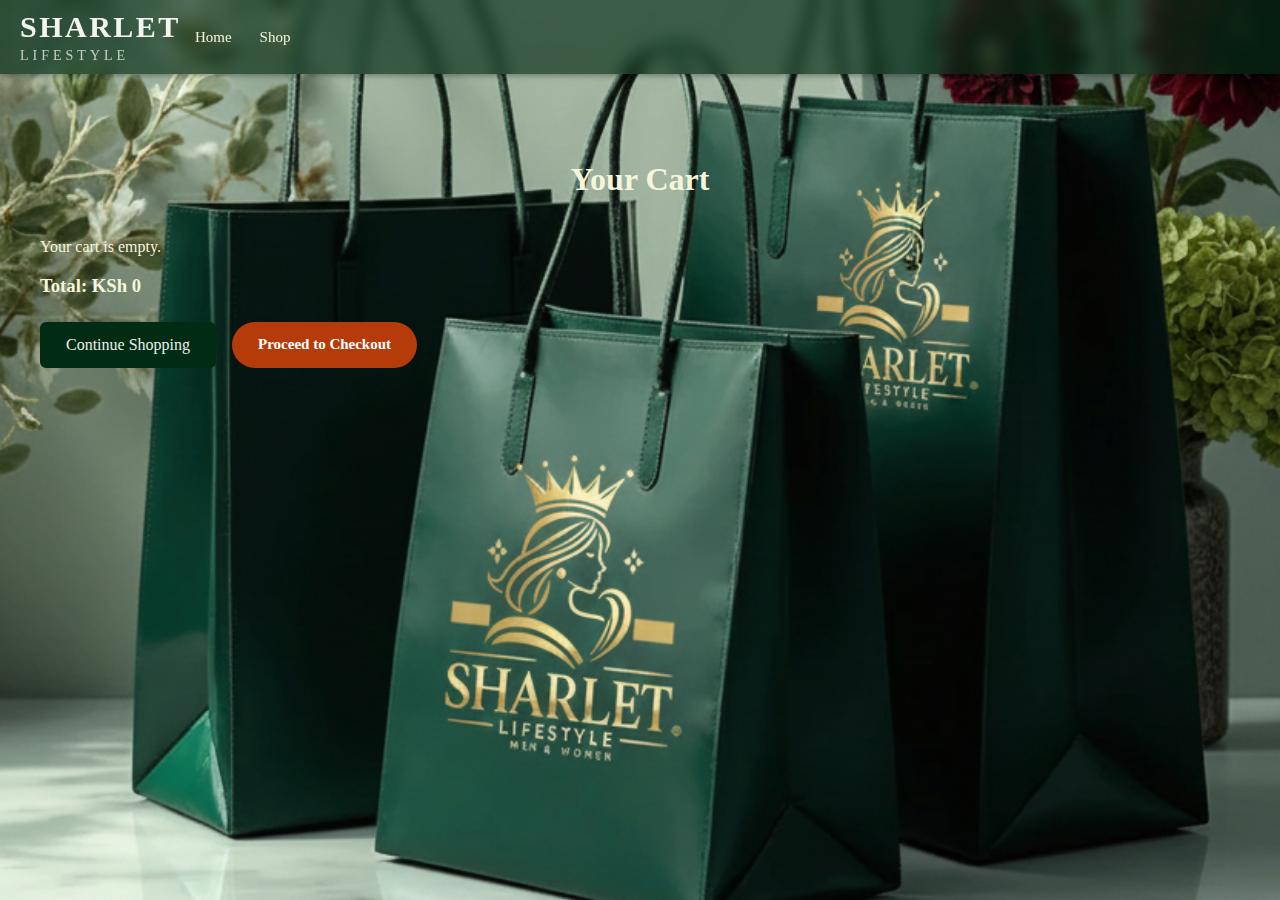
<file: cart.html>
<!DOCTYPE html>
<html lang="en">
<head>
  <meta charset="UTF-8">
  <title>Your Cart | Sharlet Lifestyle</title>
  <link rel="stylesheet" href="style.css">
</head>

<body>

<nav class="navbar">
  <div class="nav-top">
    <div class="logo">
      <a href="index.html">Sharlet <span>Lifestyle</span></a>
    </div>

    <ul class="nav-links">
      <li><a href="index.html">Home</a></li>
      <li><a href="shop.html">Shop</a></li>
    </ul>
  </div>
</nav>

<main class="main-content category-page">
  <h1>Your Cart</h1>

  <div id="cartItems"></div>

  <div id="cartSummary">
  <h3>Total: KSh <span id="cartTotal">0</span></h3>

  <div class="cart-actions">
    <a href="shop.html" class="btn-continue">
      Continue Shopping
    </a>

    <a href="checkout.html" class="btn btn-checkout" id="checkoutBtn">
  Proceed to Checkout
</a>
  </div>
</div>
</main>

<script src="products.js"></script>
<script src="cart.js"></script>

</body>
</html>
</file>
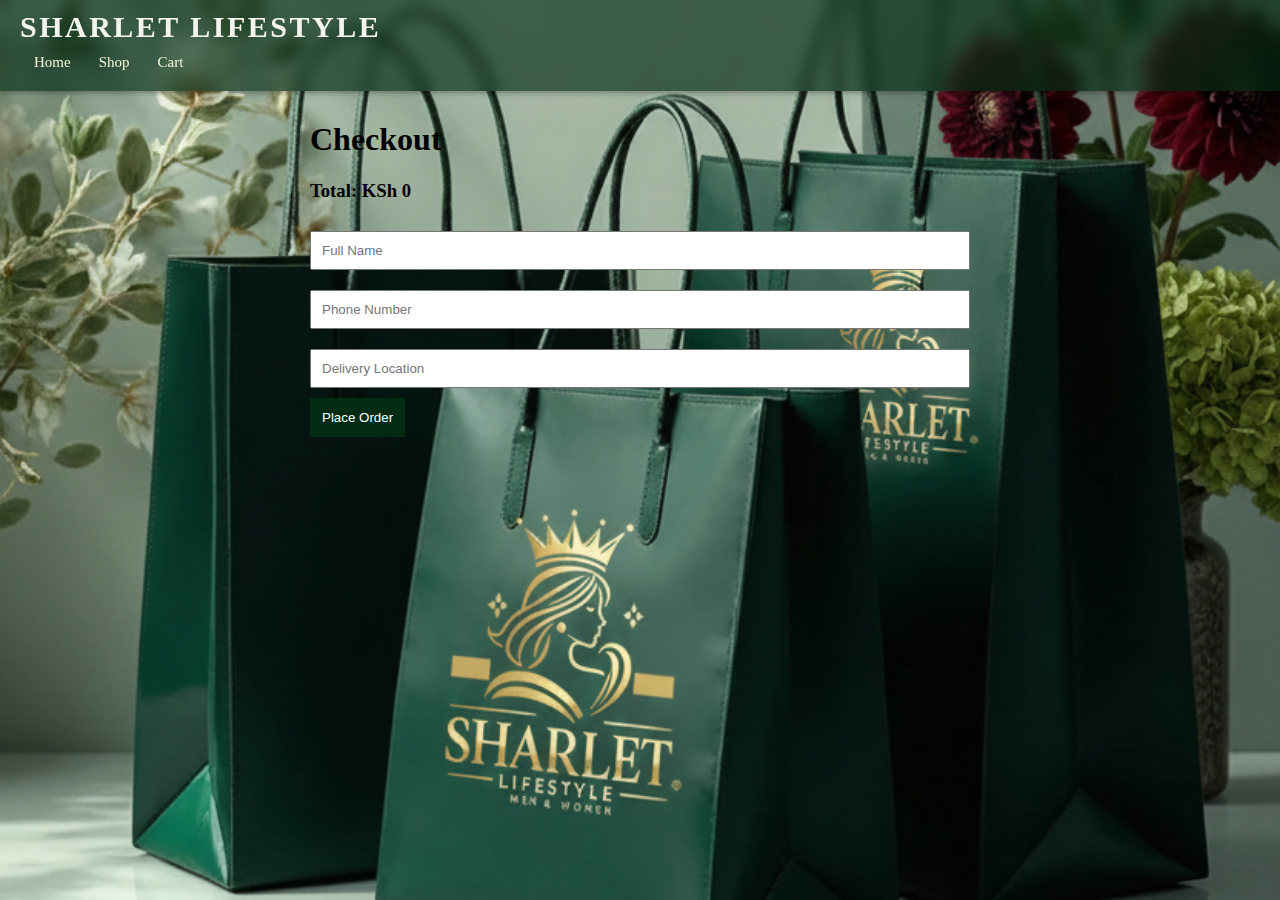
<file: checkout.html>
<!DOCTYPE html>
<html lang="en">
<head>
  <meta charset="UTF-8" />
  <title>Checkout | Sharlet Lifestyle</title>
  <link rel="stylesheet" href="style.css" />
</head>

<body>

<nav class="navbar">
  <div class="logo">
    <a href="index.html">Sharlet Lifestyle</a>
  </div>

  <ul class="nav-links">
    <li><a href="index.html">Home</a></li>
    <li><a href="shop.html">Shop</a></li>
    <li><a href="cart.html">Cart</a></li>
  </ul>
</nav>

<main class="checkout-container">

  <h1>Checkout</h1>

  <div id="checkoutItems"></div>

  <h3 id="checkoutTotal"></h3>

  <form id="checkoutForm">
    <input type="text" placeholder="Full Name" required />
    <input type="tel" placeholder="Phone Number" required />
    <input type="text" placeholder="Delivery Location" required />

    <button type="submit">Place Order</button>
  </form>

</main>

<script src="products.js"></script>
<script src="checkout.js"></script>
</body>
</html>
</file>
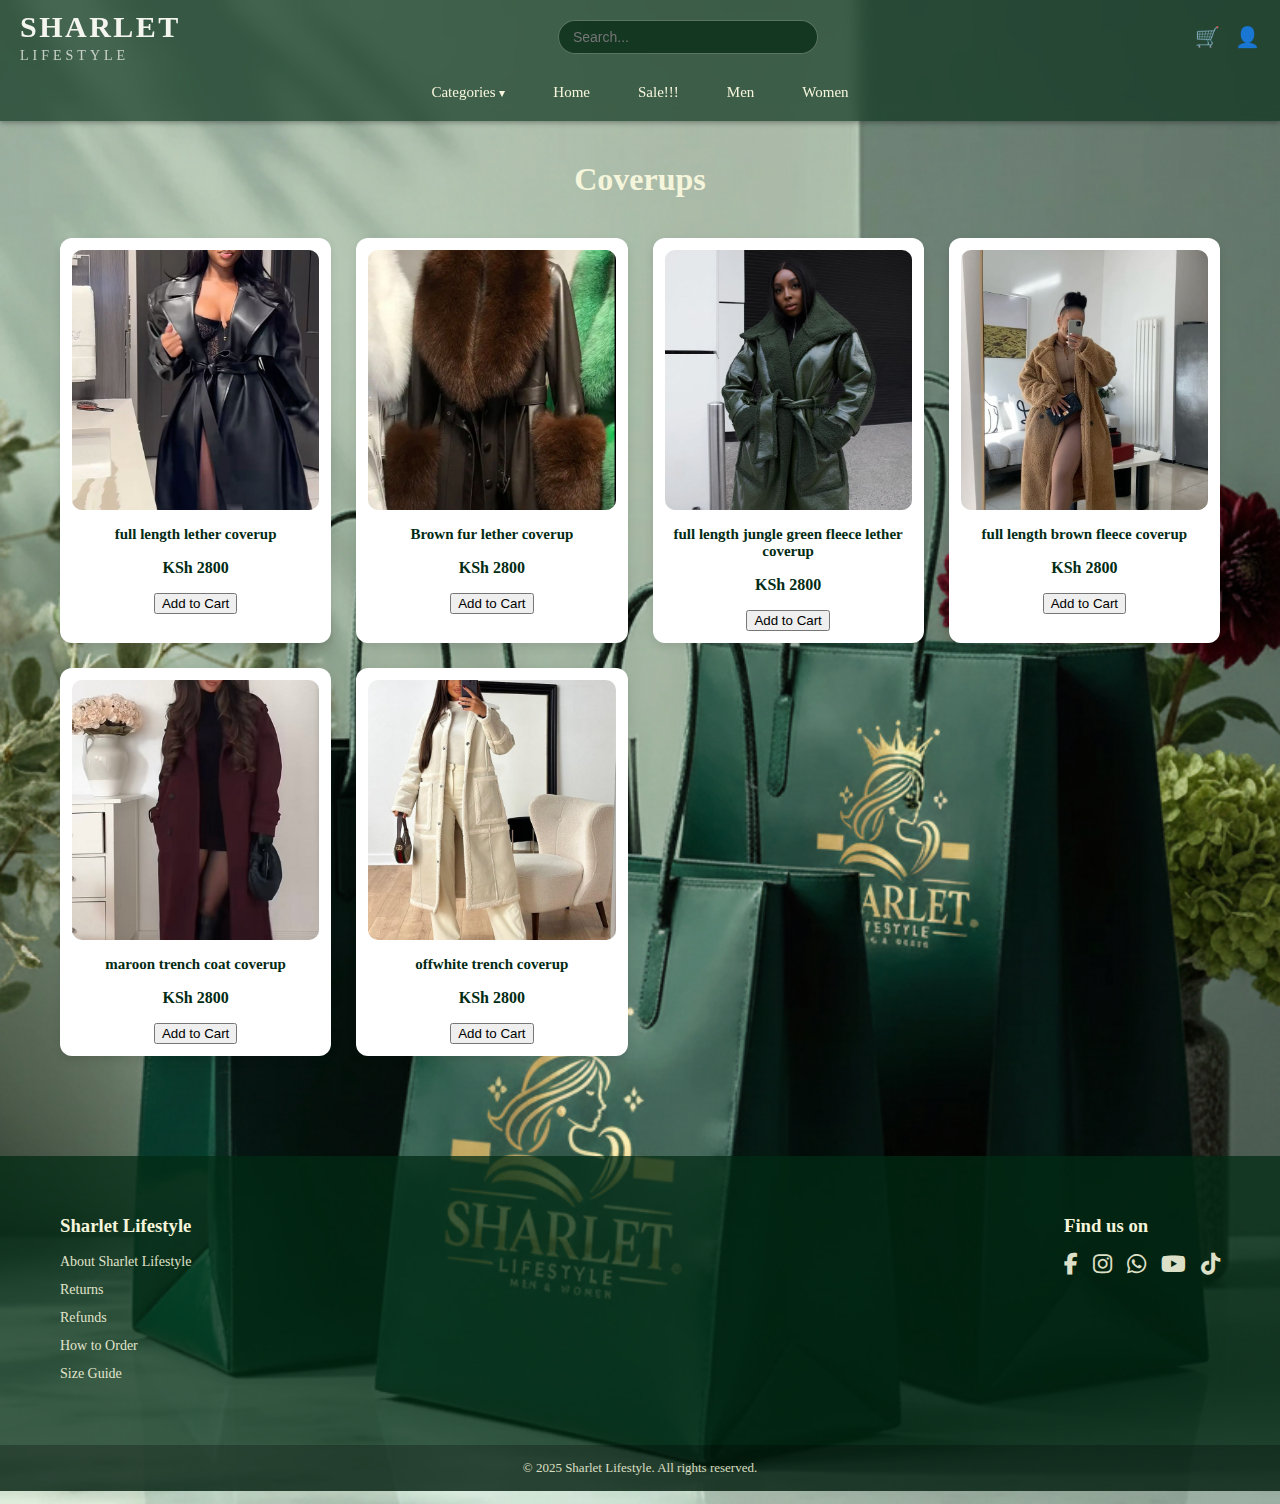
<file: coverups.html>
<!DOCTYPE html>
<html lang="en">
<head>
  <meta charset="UTF-8">
  <meta name="viewport" content="width=device-width, initial-scale=1.0">
  <title>Coverups | Sharlet Lifestyle</title>
   <link rel="stylesheet" href="https://cdnjs.cloudflare.com/ajax/libs/font-awesome/6.5.1/css/all.min.css">
  <link rel="stylesheet" href="style.css">
</head>

<body>
<a id="top"></a>
  <nav class="navbar">
    <div class="nav-top">
        <div class="logo">
            Sharlet <span> Lifestyle</span>
        </div>
        <div class="nav-center">
 <input type="text"
            placeholder="Search..."
            class="search-bar"
            aria-label="Search products">
            </div>
        <div class="nav-icons">
            <a href="cart.html" class="cart-icon">🛒</a>
            <a href="#" class="profile-icon">👤</a>
    </div>
    </div>
    <div class="nav-bottom">
        <ul class="nav-links">
     <li class="dropdown">
    <a href="#" class="dropdown-toggle" id="categoriesToggle">
        Categories <span class="arrow">▾</span>
    </a>

    <ul class="dropdown-menu" id="categoriesMenu">
        <li><a href="dresses.html">Dresses</a></li>
        <li><a href="coverups.html">Cover-ups</a></li>
        <li><a href="top.html">Tops</a></li>
        <li><a href="tshirts.html">T-Shirts</a></li>
        <li><a href="sweaters.html">Sweaters</a></li>
    </ul>
</li>

            <li><a href="index.html">Home</a></li>
            <li><a href="sale.html">Sale!!!</a></li>
            <li><a href="men.html">Men</a></li>
            <li><a href="women.html">Women</a></li>

        </ul>
    </div>
</nav>

 <main class="main-content category-page" data-category="women" data-subcategory="coats">
    <h1>Coverups</h1>

     <div class="products-grid" id="productGrid"></div>
  </main>

<footer class="footer">
    <div class="footer-container">

        <div class="footer-left"><h3>
  <a href="#top" class="footer-logo">Sharlet Lifestyle</a>
</h3>
            <ul>
                <li><a href="about.html">About Sharlet Lifestyle</a></li>
                <li><a href="about.html">Returns</a></li>
                <li><a href="about.html">Refunds</a></li>
                <li><a href="about.html">How to Order</a></li>
                <li><a href="about.html">Size Guide</a></li>
            </ul>
       </div>
        <div class="footer-right">
            <h3>Find us on</h3>
            <div class="social-icons">
                <a href="https://facebook.com/sharletlifestyle" target="_blank" aria-label="Facebook">
                    <i class="fab fa-facebook-f"></i>
                </a>
                <a href="https://instagram.com/sharl_etlifestyle" target="_blank" aria-label="Instagram">
                    <i class="fab fa-instagram"></i>
                </a>
                <a href="https://wa.me/254746424105" target="_blank" aria-label="WhatsApp">
                    <i class="fab fa-whatsapp"></i>
                </a>
                <a href="https://youtube.com/@sharletlifestyle1155" target="_blank" aria-label="YouTube">
                    <i class="fab fa-youtube"></i>
                </a>
                <a href="https://tiktok.com/@sharlet_lifestyle" target="_blank" aria-label="TikTok">
                     <i class="fab fa-tiktok"></i>
                    </a>
            </div>
        </div>

    </div>

    <p class="footer-bottom">
        © 2025 Sharlet Lifestyle. All rights reserved.
    </p>
</footer>
<script src="products.js"></script>
<script src="shop.js"></script>
<script src="script.js"></script>
</body>
</html>
</file>
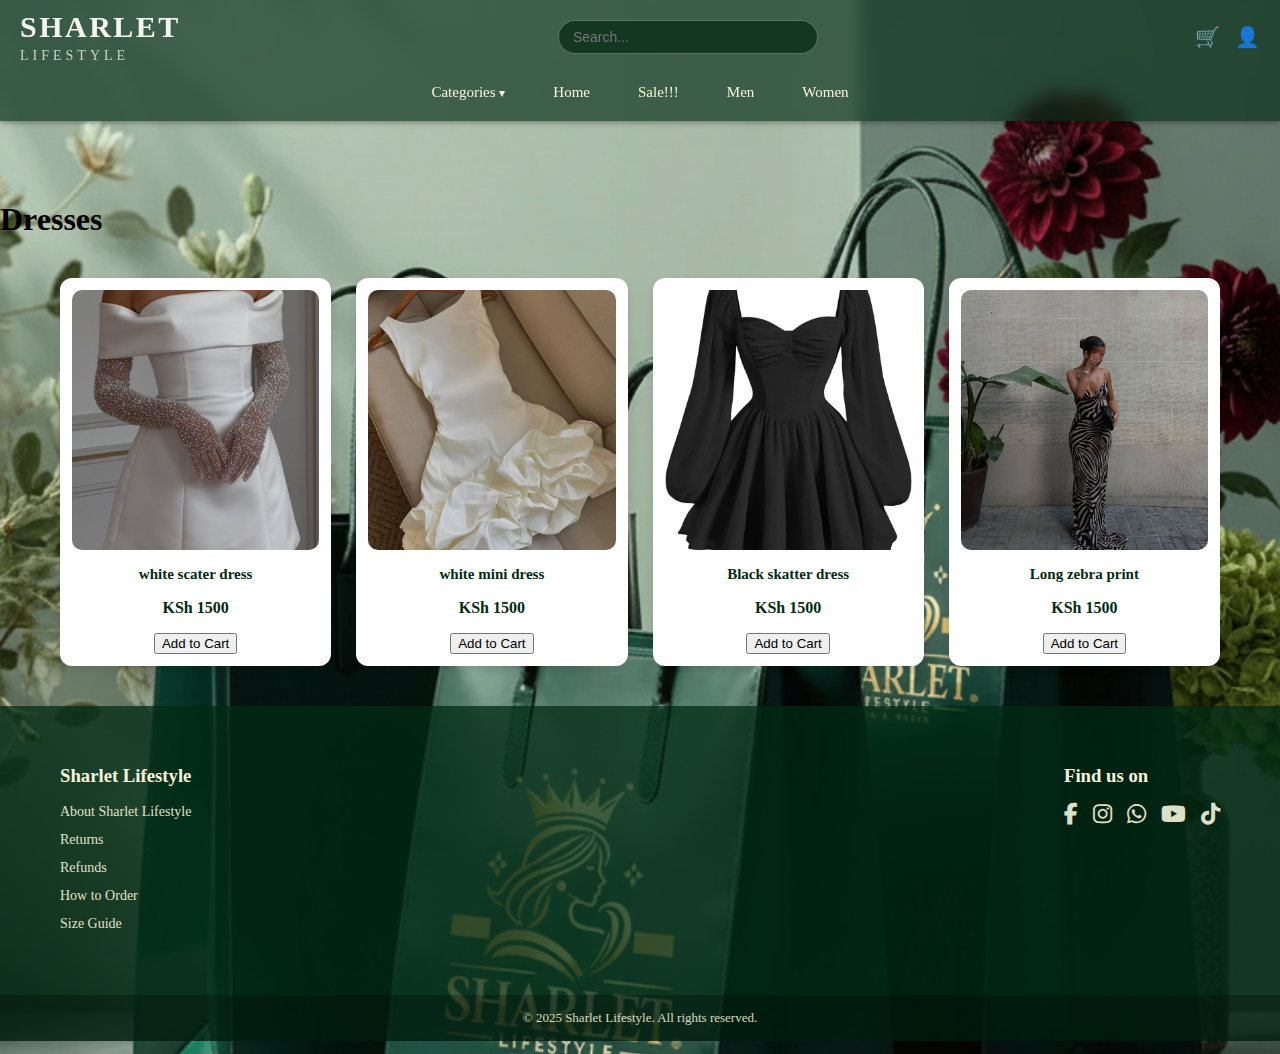
<file: dresses.html>
<!DOCTYPE html>
<html lang="en">
<head>
  <meta charset="UTF-8">
  <meta name="viewport" content="width=device-width, initial-scale=1.0">
  <title>Dresses | Sharlet Lifestyle</title>
   <link rel="stylesheet" href="https://cdnjs.cloudflare.com/ajax/libs/font-awesome/6.5.1/css/all.min.css">
  <link rel="stylesheet" href="style.css">
</head>

<body>
<a id="top"></a>
<nav class="navbar">
    <div class="nav-top">
        <div class="logo">
           <a href="index.html">Sharlet <span>Lifestyle</span></a>
        </div>
        <div class="nav-center">
 <input type="text"
            placeholder="Search..."
            class="search-bar"
            aria-label="Search products">
            </div>
        <div class="nav-icons">
            <a href="cart.html" class="cart-icon">🛒</a>
            <a href="#" class="profile-icon">👤</a>
    </div>
    </div>
    <div class="nav-bottom">
        <ul class="nav-links">
     <li class="dropdown">
    <a href="#" class="dropdown-toggle" id="categoriesToggle">
        Categories <span class="arrow">▾</span>
    </a>

    <ul class="dropdown-menu" id="categoriesMenu">
        <li><a href="dresses.html">Dresses</a></li>
        <li><a href="coverups.html">Cover-ups</a></li>
        <li><a href="top.html">Tops</a></li>
        <li><a href="tshirts.html">T-Shirts</a></li>
        <li><a href="sweaters.html">Sweaters</a></li>
    </ul>
</li>

            <li><a href=index.html>Home</a></li>
            <li><a href="sale.html">Sale!!!</a></li>
            <li><a href="men.html">Men</a></li>
            <li><a href="women.html">Women</a></li>

        </ul>
    </div>
</nav>
  <main class="category-page" data-category="women" data-subcategory="dresses"></main>
    <h1>Dresses</h1>
    <div class="products-grid" id="productGrid"></div>

  </main>
<footer class="footer">
    <div class="footer-container">

        <div class="footer-left"><h3>
  <a href="#top" class="footer-logo">Sharlet Lifestyle</a>
</h3>
            <ul>
                <li><a href="about.html">About Sharlet Lifestyle</a></li>
                <li><a href="about.html">Returns</a></li>
                <li><a href="about.html">Refunds</a></li>
                <li><a href="about.html">How to Order</a></li>
                <li><a href="about.html">Size Guide</a></li>
            </ul>
       </div>
        <div class="footer-right">
            <h3>Find us on</h3>
            <div class="social-icons">
                <a href="https://facebook.com/sharletlifestyle" target="_blank" aria-label="Facebook">
                    <i class="fab fa-facebook-f"></i>
                </a>
                <a href="https://instagram.com/sharl_etlifestyle" target="_blank" aria-label="Instagram">
                    <i class="fab fa-instagram"></i>
                </a>
                <a href="https://wa.me/254746424105" target="_blank" aria-label="WhatsApp">
                    <i class="fab fa-whatsapp"></i>
                </a>
                <a href="https://youtube.com/@sharletlifestyle1155" target="_blank" aria-label="YouTube">
                    <i class="fab fa-youtube"></i>
                </a>
                <a href="https://tiktok.com/@sharlet_lifestyle" target="_blank" aria-label="TikTok">
                     <i class="fab fa-tiktok"></i>
                    </a>
            </div>
        </div>

    </div>

    <p class="footer-bottom">
        © 2025 Sharlet Lifestyle. All rights reserved.
    </p>
</footer>
<script src="products.js"></script>
<script src="shop.js"></script>
<script src="script.js"></script>
</body>
</html>
</file>
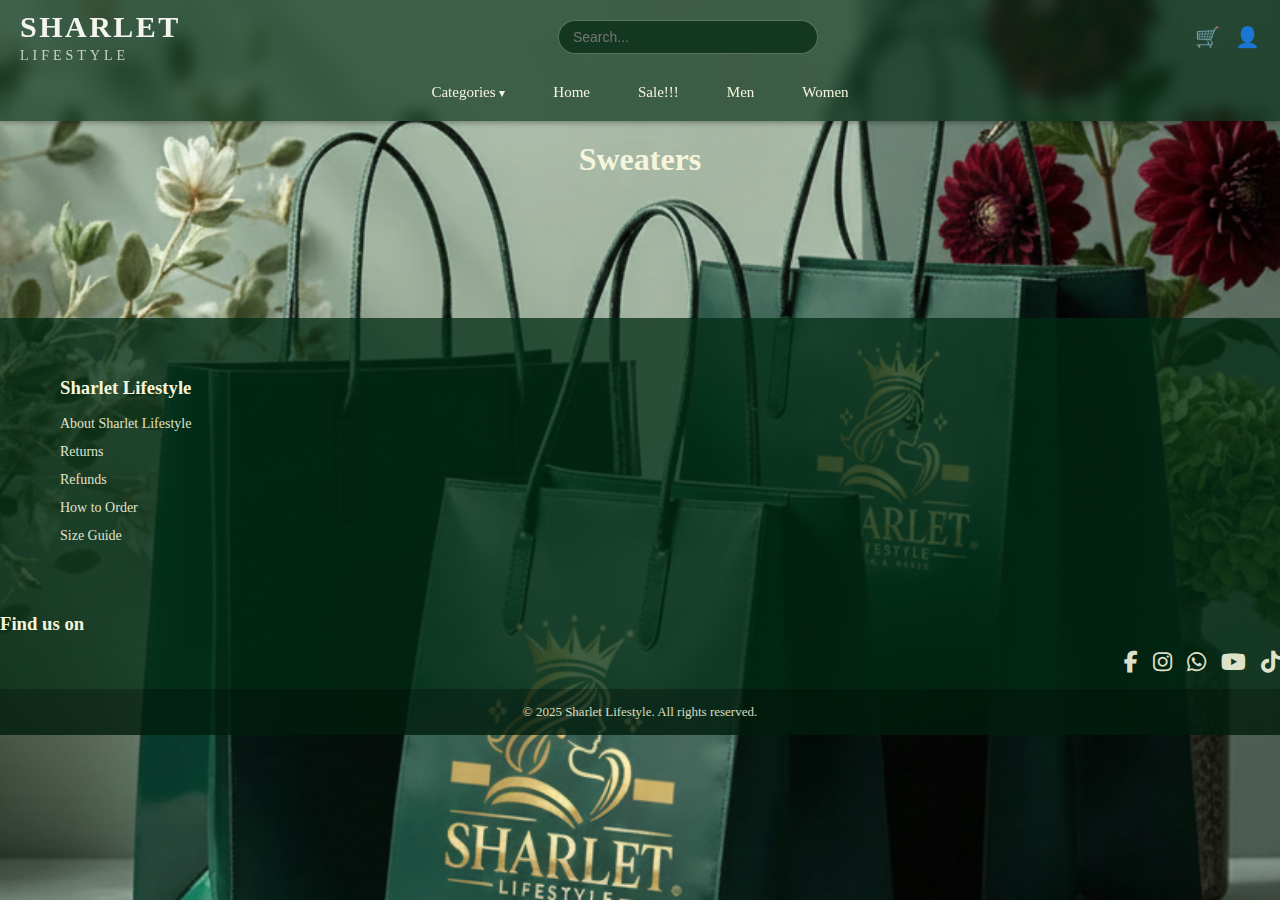
<file: sweaters.html>
<!DOCTYPE html>
<html lang="en">
<head>
  <meta charset="UTF-8">
  <meta name="viewport" content="width=device-width, initial-scale=1.0">
  <title>Sweaters | Sharlet Lifestyle</title>
   <link rel="stylesheet" href="https://cdnjs.cloudflare.com/ajax/libs/font-awesome/6.5.1/css/all.min.css">
  <link rel="stylesheet" href="style.css">
</head>

<body>
<a id="top"></a>
  <nav class="navbar">
    <div class="nav-top">
        <div class="logo">
            Sharlet <span> Lifestyle</span>
        </div>
        <div class="nav-center">
 <input type="text"
            placeholder="Search..."
            class="search-bar"
            aria-label="Search products">
            </div>
        <div class="nav-icons">
            <a href="cart.html" class="cart-icon">🛒</a>
            <a href="#" class="profile-icon">👤</a>
    </div>
    </div>
    <div class="nav-bottom">
        <ul class="nav-links">
     <li class="dropdown">
    <a href="#" class="dropdown-toggle" id="categoriesToggle">
        Categories <span class="arrow">▾</span>
    </a>

    <ul class="dropdown-menu" id="categoriesMenu">
        <li><a href="dresses.html">Dresses</a></li>
        <li><a href="coverups.html">Cover-ups</a></li>
        <li><a href="top.html">Tops</a></li>
        <li><a href="tshirts.html">T-Shirts</a></li>
        <li><a href="sweaters.html">Sweaters</a></li>
    </ul>
</li>

            <li><a href="index.html">Home</a></li>
            <li><a href="sale.html">Sale!!!</a></li>
            <li><a href="men.html">Men</a></li>
            <li><a href="women.html">Women</a></li>

        </ul>
    </div>
</nav>

  <main class="category-page">
    <h1>Sweaters</h1>

    <div class="products-grid">

      
  </main>

 <footer class="footer">
    <div class="footer-container">

        <div class="footer-left"><h3>
  <a href="#top" class="footer-logo">Sharlet Lifestyle</a>
</h3>
            <ul>
                <li><a href="about.html">About Sharlet Lifestyle</a></li>
                <li><a href="about.html">Returns</a></li>
                <li><a href="about.html">Refunds</a></li>
                <li><a href="about.html">How to Order</a></li>
                <li><a href="about.html">Size Guide</a></li>
            </ul>
        </div>
       </div>
        <div class="footer-right">
            <h3>Find us on</h3>
            <div class="social-icons">
                <a href="https://facebook.com/sharletlifestyle" target="_blank" aria-label="Facebook">
                    <i class="fab fa-facebook-f"></i>
                </a>
                <a href="https://instagram.com/sharl_etlifestyle" target="_blank" aria-label="Instagram">
                    <i class="fab fa-instagram"></i>
                </a>
                <a href="https://wa.me/254746424105" target="_blank" aria-label="WhatsApp">
                    <i class="fab fa-whatsapp"></i>
                </a>
                <a href="https://youtube.com/@sharletlifestyle1155" target="_blank" aria-label="YouTube">
                    <i class="fab fa-youtube"></i>
                </a>
                <a href="https://tiktok.com/@sharlet_lifestyle" target="_blank" aria-label="TikTok">
                     <i class="fab fa-tiktok"></i>
                    </a>
            </div>
        </div>

    </div>

    <p class="footer-bottom">
        © 2025 Sharlet Lifestyle. All rights reserved.
    </p>
</footer>
<script src="products.js"></script>
<script src="shop.js"></script>
<script src="script.js"></script>
</body>
</html>
</file>
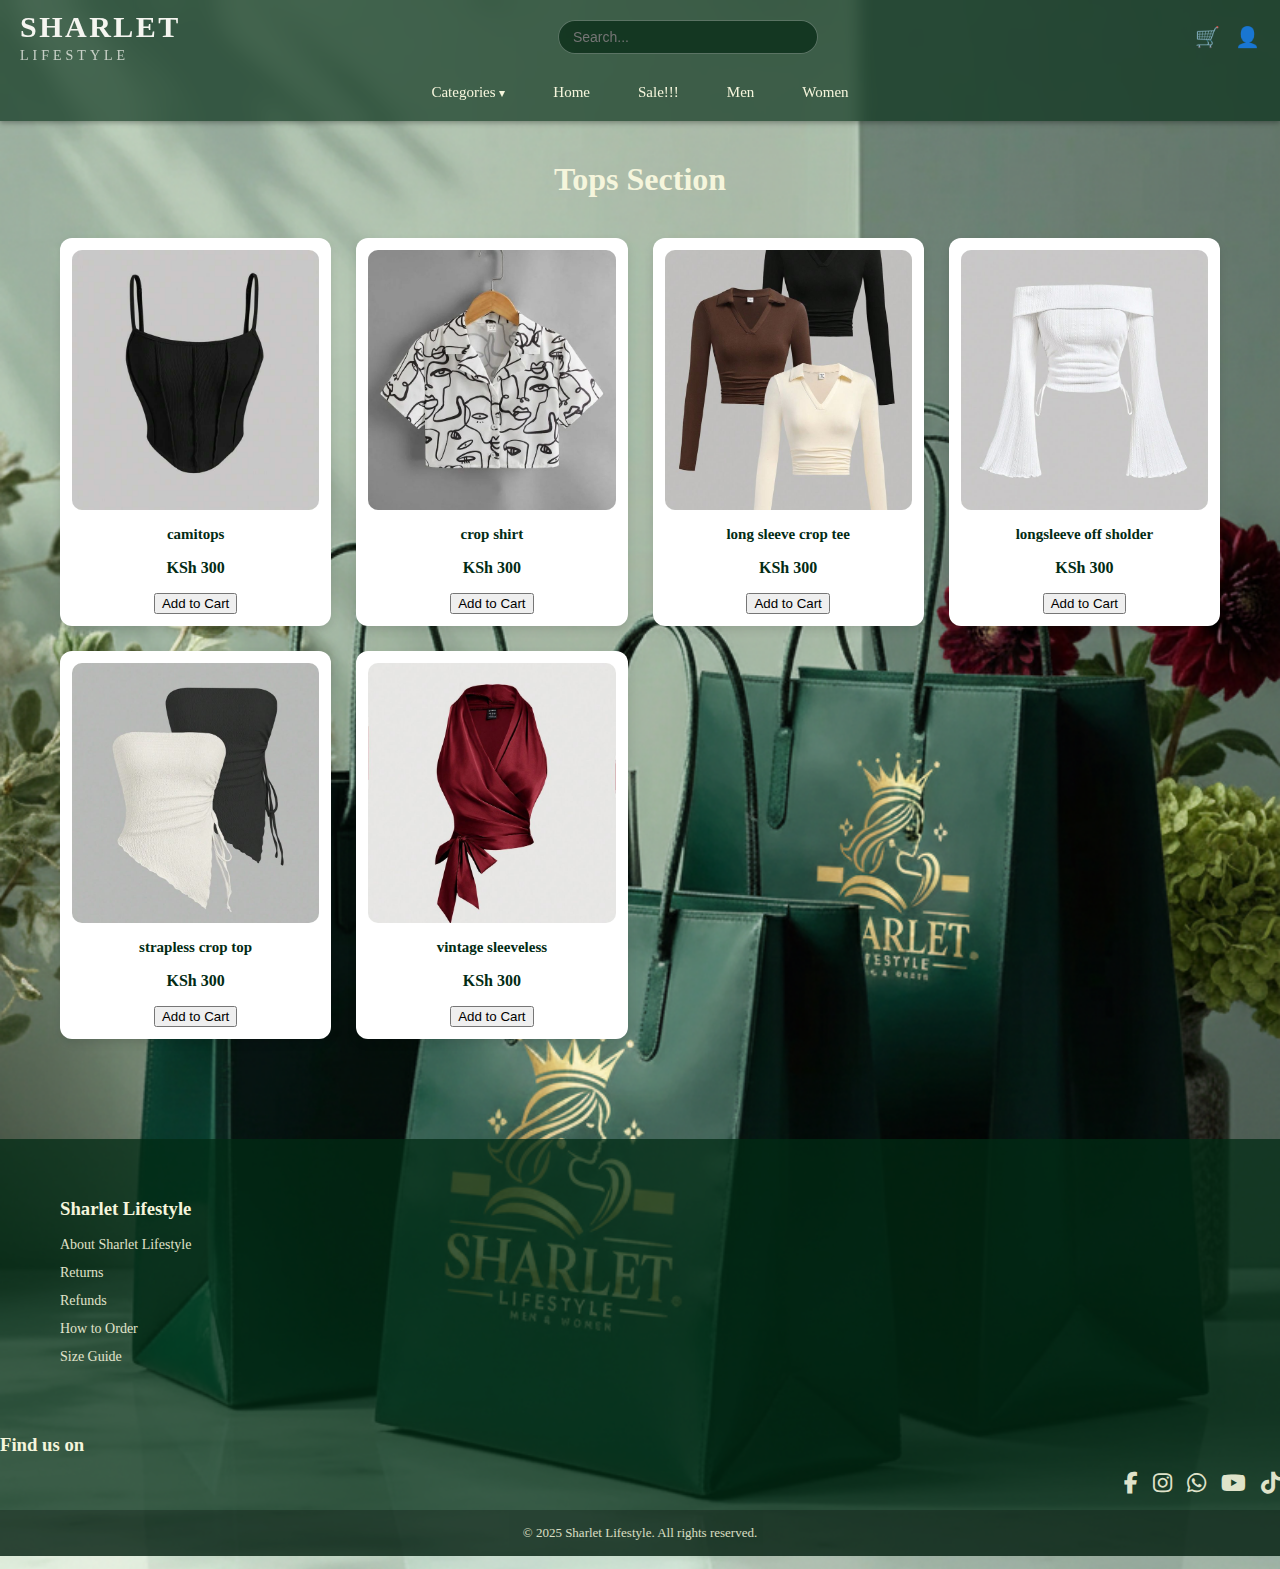
<file: top.html>
<!DOCTYPE html>
<html lang="en">
<head>
  <meta charset="UTF-8">
  <meta name="viewport" content="width=device-width, initial-scale=1.0">
  <title>Tops | Sharlet Lifestyle</title>
   <link rel="stylesheet" href="https://cdnjs.cloudflare.com/ajax/libs/font-awesome/6.5.1/css/all.min.css">
  <link rel="stylesheet" href="style.css">
</head>
<body>
<a id="top"></a>
 <nav class="navbar">
    <div class="nav-top">
        <div class="logo">
            Sharlet <span> Lifestyle</span>
        </div>
        <div class="nav-center">
 <input type="text"
            placeholder="Search..."
            class="search-bar"
            aria-label="Search products">
            </div>
        <div class="nav-icons">
            <a href="cart.html" class="cart-icon">🛒</a>
            <a href="#" class="profile-icon">👤</a>
    </div>
    </div>
    <div class="nav-bottom">
        <ul class="nav-links">
     <li class="dropdown">
    <a href="#" class="dropdown-toggle" id="categoriesToggle">
        Categories <span class="arrow">▾</span>
    </a>

    <ul class="dropdown-menu" id="categoriesMenu">
        <li><a href="dresses.html">Dresses</a></li>
        <li><a href="coverups.html">Cover-ups</a></li>
        <li><a href="top.html">Tops</a></li>
        <li><a href="tshirts.html">T-Shirts</a></li>
        <li><a href="sweaters.html">Sweaters</a></li>
    </ul>
</li>

            <li><a href="index.html">Home</a></li>
            <li><a href="sale.html">Sale!!!</a></li>
            <li><a href="men.html">Men</a></li>
            <li><a href="women.html">Women</a></li>

        </ul>
    </div>
</nav>

  <main class="main-content category-page" data-category="women" data-subcategory="tops">
    <h1>Tops Section</h1>

   <div class="products-grid" id="productGrid"></div>

      
  </main>

 <footer class="footer">
    <div class="footer-container">

        <div class="footer-left"><h3>
  <a href="#top" class="footer-logo">Sharlet Lifestyle</a>
</h3>
            <ul>
                <li><a href="about.html">About Sharlet Lifestyle</a></li>
                <li><a href="about.html">Returns</a></li>
                <li><a href="about.html">Refunds</a></li>
                <li><a href="about.html">How to Order</a></li>
                <li><a href="about.html">Size Guide</a></li>
            </ul>
        </div>
        </div>
        <div class="footer-right">
            <h3>Find us on</h3>
            <div class="social-icons">
                <a href="https://facebook.com/sharletlifestyle" target="_blank" aria-label="Facebook">
                    <i class="fab fa-facebook-f"></i>
                </a>
                <a href="https://instagram.com/sharl_etlifestyle" target="_blank" aria-label="Instagram">
                    <i class="fab fa-instagram"></i>
                </a>
                <a href="https://wa.me/254746424105" target="_blank" aria-label="WhatsApp">
                    <i class="fab fa-whatsapp"></i>
                </a>
                <a href="https://youtube.com/@sharletlifestyle1155" target="_blank" aria-label="YouTube">
                    <i class="fab fa-youtube"></i>
                </a>
                <a href="https://tiktok.com/@sharlet_lifestyle" target="_blank" aria-label="TikTok">
                     <i class="fab fa-tiktok"></i>
                    </a>
            </div>
        </div>

    </div>

    <p class="footer-bottom">
        © 2025 Sharlet Lifestyle. All rights reserved.
    </p>
</footer>
<script src="products.js"></script>
<script src="shop.js"></script>
<script src="script.js"></script>
</body>
</html>
</file>
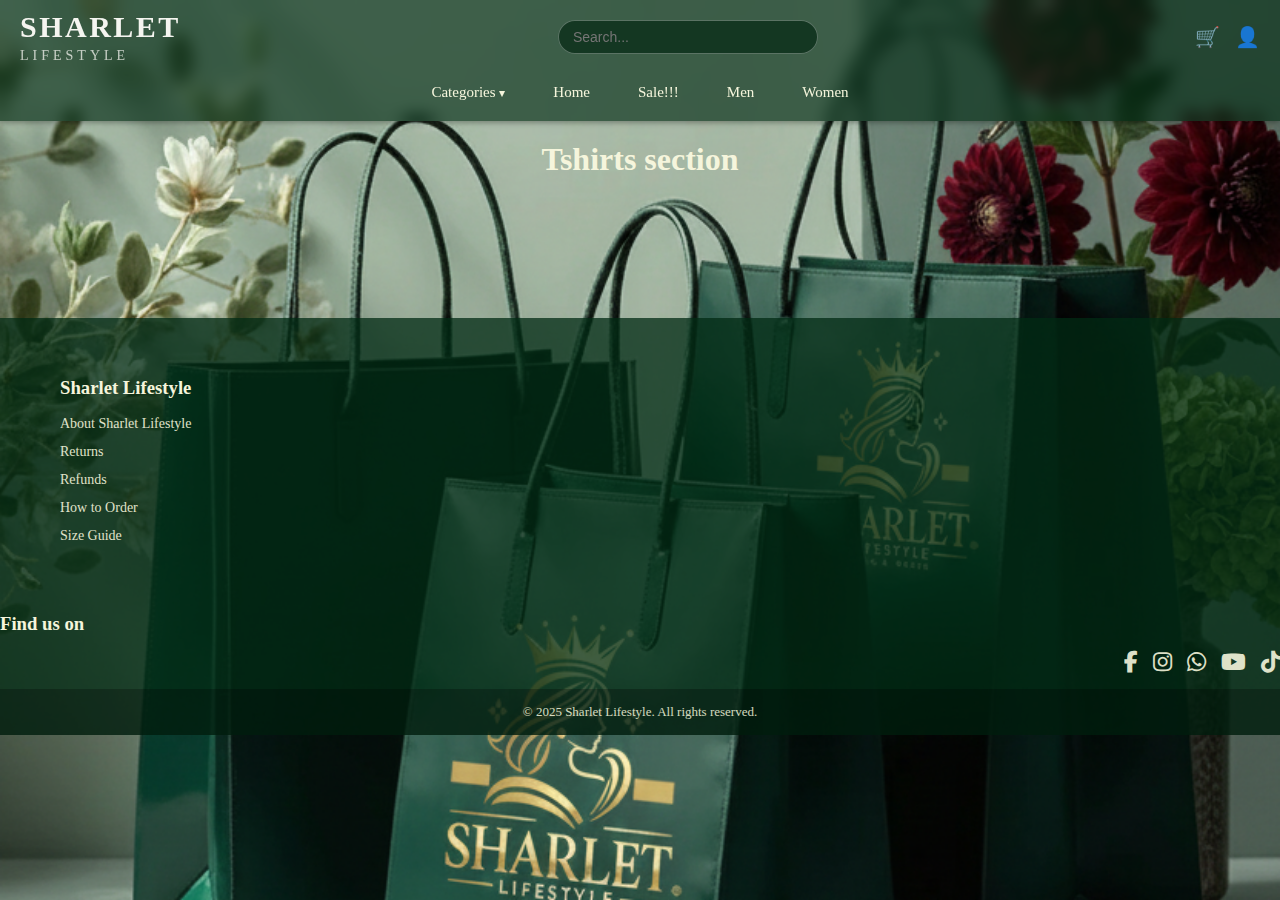
<file: tshirts.html>
<!DOCTYPE html>
<html lang="en">
<head>
  <meta charset="UTF-8">
  <meta name="viewport" content="width=device-width, initial-scale=1.0">
  <title>Tshirts | Sharlet Lifestyle</title>
   <link rel="stylesheet" href="https://cdnjs.cloudflare.com/ajax/libs/font-awesome/6.5.1/css/all.min.css">
  <link rel="stylesheet" href="style.css">
</head>

<body>
<a id="top"></a>
 <nav class="navbar">
    <div class="nav-top">
        <div class="logo">
            Sharlet <span> Lifestyle</span>
        </div>
        <div class="nav-center">
 <input type="text"
            placeholder="Search..."
            class="search-bar"
            aria-label="Search products">
            </div>
        <div class="nav-icons">
            <a href="cart.html" class="cart-icon">🛒</a>
            <a href="#" class="profile-icon">👤</a>
    </div>
    </div>
    <div class="nav-bottom">
        <ul class="nav-links">
     <li class="dropdown">
    <a href="#" class="dropdown-toggle" id="categoriesToggle">
        Categories <span class="arrow">▾</span>
    </a>

    <ul class="dropdown-menu" id="categoriesMenu">
        <li><a href="dresses.html">Dresses</a></li>
        <li><a href="coverups.html">Cover-ups</a></li>
        <li><a href="top.html">Tops</a></li>
        <li><a href="tshirts.html">T-Shirts</a></li>
        <li><a href="sweaters.html">Sweaters</a></li>
    </ul>
</li>

            <li><a href="index.html">Home</a></li>
            <li><a href="sale.html">Sale!!!</a></li>
            <li><a href="men.html">Men</a></li>
            <li><a href="women.html">Women</a></li>

        </ul>
    </div>
</nav>

  <main class="category-page">
    <h1>Tshirts section</h1>

    <div class="products-grid">

      
  </main>

  <footer class="footer">
    <div class="footer-container">

        <div class="footer-left"><h3>
  <a href="#top" class="footer-logo">Sharlet Lifestyle</a>
</h3>
            <ul>
                <li><a href="about.html">About Sharlet Lifestyle</a></li>
                <li><a href="about.html">Returns</a></li>
                <li><a href="about.html">Refunds</a></li>
                <li><a href="about.html">How to Order</a></li>
                <li><a href="about.html">Size Guide</a></li>
            </ul>
        </div>
       </div>
        <div class="footer-right">
            <h3>Find us on</h3>
            <div class="social-icons">
                <a href="https://facebook.com/sharletlifestyle" target="_blank" aria-label="Facebook">
                    <i class="fab fa-facebook-f"></i>
                </a>
                <a href="https://instagram.com/sharl_etlifestyle" target="_blank" aria-label="Instagram">
                    <i class="fab fa-instagram"></i>
                </a>
                <a href="https://wa.me/254746424105" target="_blank" aria-label="WhatsApp">
                    <i class="fab fa-whatsapp"></i>
                </a>
                <a href="https://youtube.com/@sharletlifestyle1155" target="_blank" aria-label="YouTube">
                    <i class="fab fa-youtube"></i>
                </a>
                <a href="https://tiktok.com/@sharlet_lifestyle" target="_blank" aria-label="TikTok">
                     <i class="fab fa-tiktok"></i>
                    </a>
            </div>
        </div>

    </div>

    <p class="footer-bottom">
        © 2025 Sharlet Lifestyle. All rights reserved.
    </p>
</footer>
<script src="products.js"></script>
<script src="script.js"></script>
<script src="shop.js"></script>
</body>
</html>
</file>
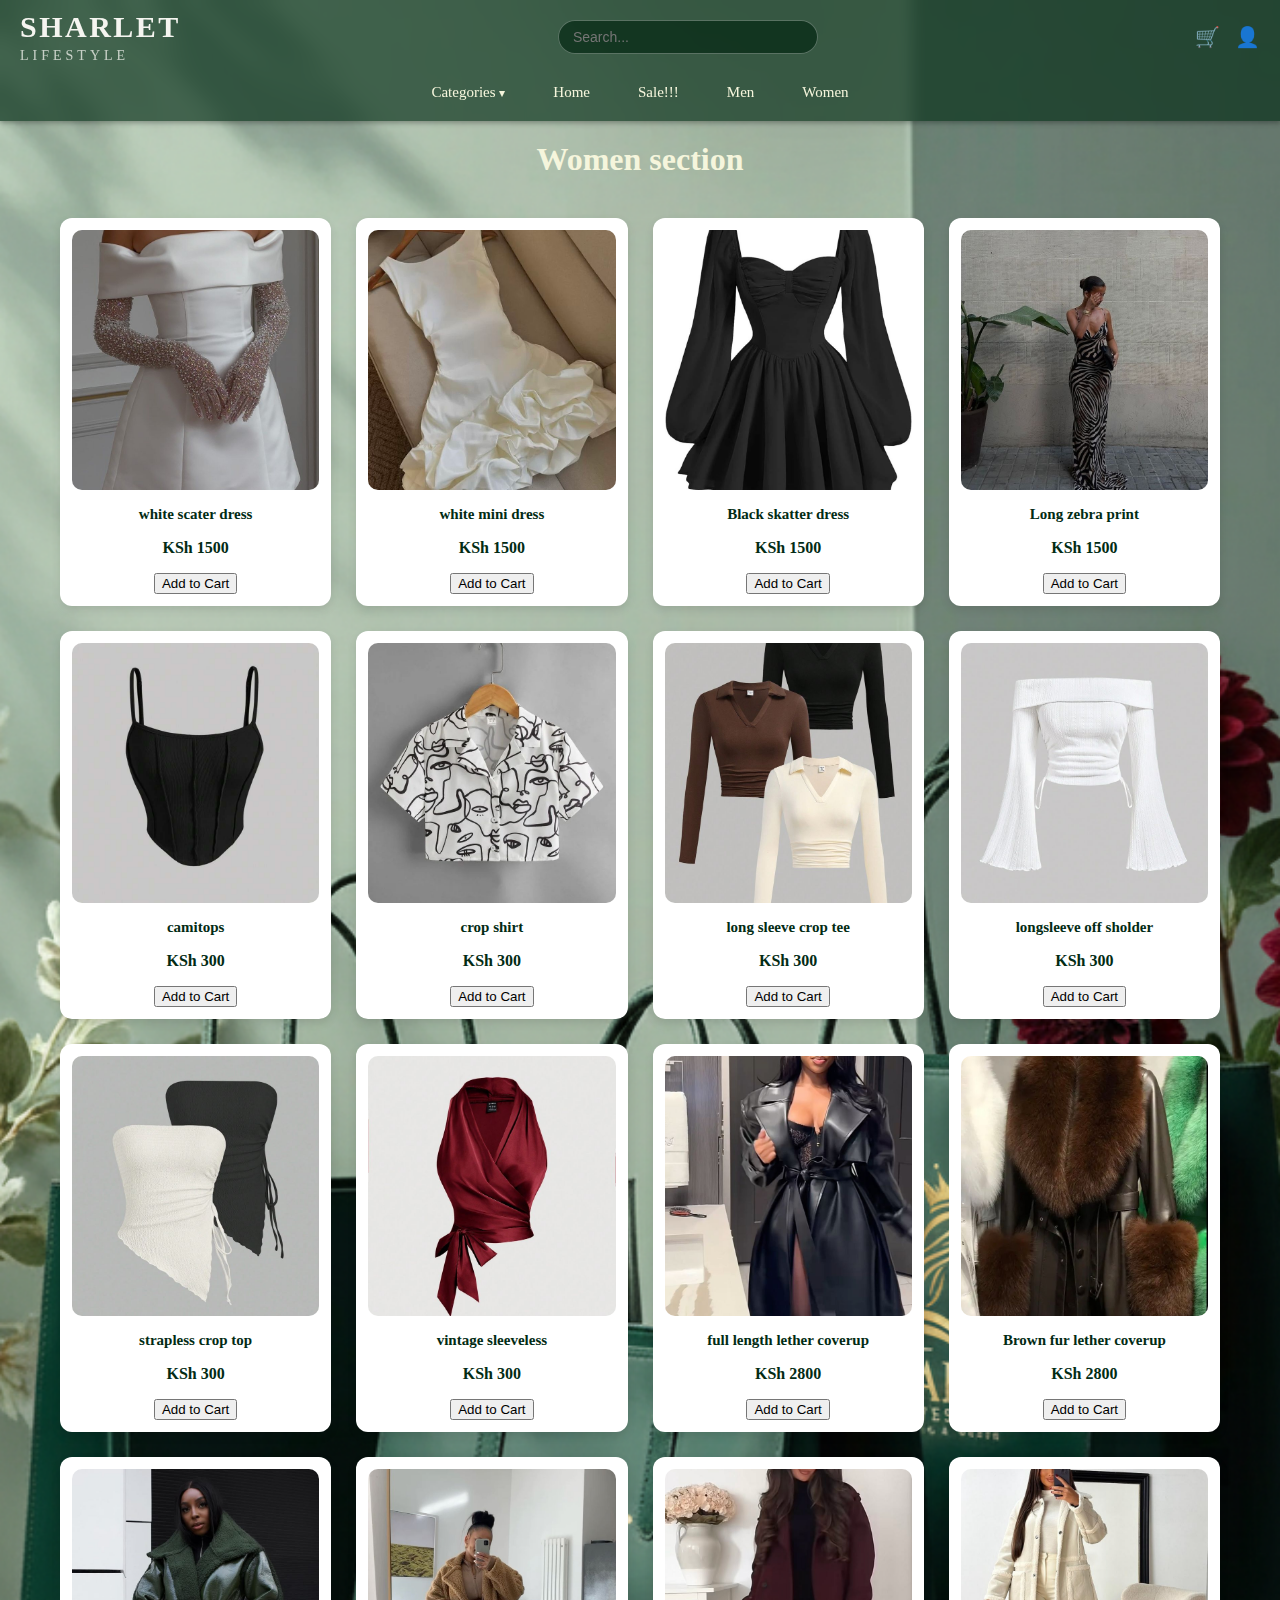
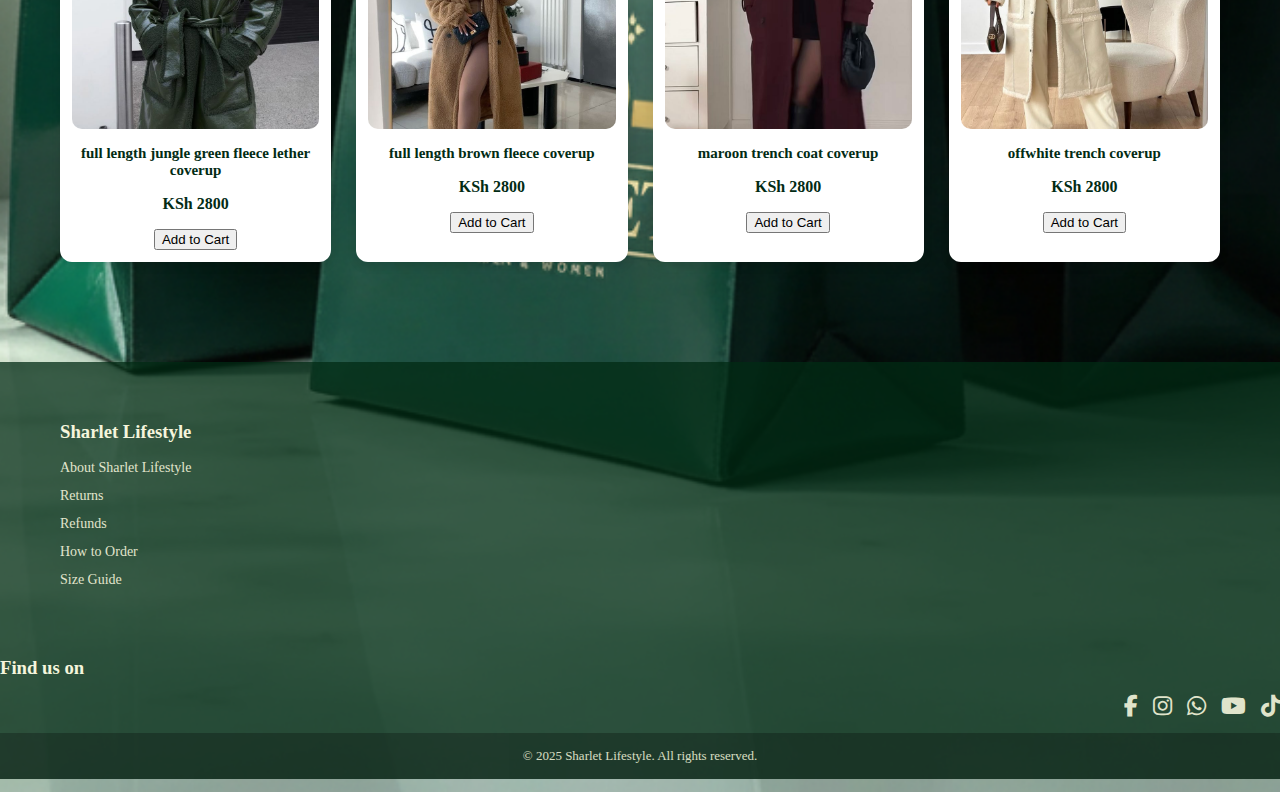
<file: women.html>
<!DOCTYPE html>
<html lang="en">
<head>
  <meta charset="UTF-8">
  <meta name="viewport" content="width=device-width, initial-scale=1.0">
  <title>Women - Sharlet Lifestyle</title>
   <link rel="stylesheet" href="https://cdnjs.cloudflare.com/ajax/libs/font-awesome/6.5.1/css/all.min.css">
  <link rel="stylesheet" href="style.css"> 
</head>
<body>
    <a id="top"></a>
<nav class="navbar">
    <div class="nav-top">
        <div class="logo">
           <a href="index.html"> Sharlet <span> Lifestyle</span></a>
        </div>
        <div class="nav-center">
 <input type="text"
            placeholder="Search..."
            class="search-bar"
            aria-label="Search products">
            </div>
        <div class="nav-icons">
            <a href="cart.html" class="cart-icon">🛒</a>
            <a href="#" class="profile-icon">👤</a>
    </div>
    </div>
    <div class="nav-bottom">
        <ul class="nav-links">
     <li class="dropdown">
    <a href="#" class="dropdown-toggle" id="categoriesToggle">
        Categories <span class="arrow">▾</span>
    </a>

    <ul class="dropdown-menu" id="categoriesMenu">
        <li><a href="dresses.html">Dresses</a></li>
        <li><a href="coverups.html">Cover-ups</a></li>
        <li><a href="top.html">Tops</a></li>
        <li><a href="tshirts.html">T-Shirts</a></li>
        <li><a href="sweaters.html">Sweaters</a></li>
    </ul>
</li>

            <li><a href="index.html">Home</a></li>
            <li><a href="sale.html">Sale!!!</a></li>
            <li><a href="men.html">Men</a></li>
            <li><a href="women.html">Women</a></li>

        </ul>
    </div>
</nav>

  <main class="category-page" data-category="women">
    <h1>Women section</h1>

   <div class="products-grid" id="productGrid"></div>
     
  </main>
<footer class="footer">
    <div class="footer-container">

        <div class="footer-left"><h3>
  <a href="#top" class="footer-logo">Sharlet Lifestyle</a>
</h3>
            <ul>
                <li><a href="about.html">About Sharlet Lifestyle</a></li>
                <li><a href="about.html">Returns</a></li>
                <li><a href="about.html">Refunds</a></li>
                <li><a href="about.html">How to Order</a></li>
                <li><a href="about.html">Size Guide</a></li>
            </ul>
        </div>
       </div>
        <div class="footer-right">
            <h3>Find us on</h3>
            <div class="social-icons">
                <a href="https://facebook.com/sharletlifestyle" target="_blank" aria-label="Facebook">
                    <i class="fab fa-facebook-f"></i>
                </a>
                <a href="https://instagram.com/sharl_etlifestyle" target="_blank" aria-label="Instagram">
                    <i class="fab fa-instagram"></i>
                </a>
                <a href="https://wa.me/254746424105" target="_blank" aria-label="WhatsApp">
                    <i class="fab fa-whatsapp"></i>
                </a>
                <a href="https://youtube.com/@sharletlifestyle1155" target="_blank" aria-label="YouTube">
                    <i class="fab fa-youtube"></i>
                </a>
                <a href="https://tiktok.com/@sharlet_lifestyle" target="_blank" aria-label="TikTok">
                     <i class="fab fa-tiktok"></i>
                    </a>
            </div>
        </div>

    </div>

    <p class="footer-bottom">
        © 2025 Sharlet Lifestyle. All rights reserved.
    </p>
</footer>
<script src="products.js"></script>
<script src="shop.js"></script>
<script src="script.js"></script>
</body>
</html>
</file>
<file: style.css>
.navbar{
    display: flex;
    flex-direction: column;   
    color: beige;
    padding: 10px 20px;
    position: fixed;
    top: 0;
    width: 100%;
    box-shadow: 0 2px 5px rgba(0,0,0,0.3);
    z-index: 100;
     background-color: rgba(2, 43, 20, 0.65);
    backdrop-filter: blur(8px);
}
* {
    box-sizing: border-box;
}
.nav-links{
    list-style: none;
    display: flex;
    margin: 0;
    padding: 0;
}
.nav-links a {
    color: beige;
    text-decoration: none;
    padding: 10px 14px;
    display: block;
    font-size: 15px;
}
.search-bar {
    width: 260px;
    padding: 8px 14px;
    border-radius: 30px;
    border: 1px solid rgba(255, 255, 255, 0.3);
    background-color: rgba(6, 17, 10, 0.15);
    color: beige;
    font-size: 14px;
    backdrop-filter: blur(6px);
    transition: all 0.3s ease;
}

.search-bar:focus {
    outline: none;
    width: 300px;
    background-color: rgba(255, 255, 255, 0.25);
    border-color: #b63b0b;
}

.nav-links a:hover {
    color: #b63b0b;
}
.cart-icon {
    color: white;
    font-size: 20px;
    text-decoration:none;
}
body {
    padding-top: 130px;
    background-image: url("images/hero/background.png");
    background-size: cover;
    background-position: center;
    background-repeat: no-repeat;
}
body.cart-page,
body.checkout-page {
    background-image: none;
    background-color: #f6f6f6;
}
.nav-top {
    display: grid;
    align-items: center;
     grid-template-columns: auto 1fr auto;
     width: 100%;
}
.nav-icons {
    display: flex;
    align-items: center;
    gap: 15px;
}
.profile-icon,
.cart-icon {
    font-size: 20px;
    color: white;
    text-decoration: none;
}
.profile-icon:hover,
.cart-icon:hover {
    color: #b63b0b;
    transform: scale(1.15);
}
.dropdown-menu {
    display: none;
    position: absolute;
    top: 100%;
    left: 0;
    min-width: 150px;
    list-style: none;
    padding: 10px 0;
    margin-top: 6px;

    background-color: rgba(2, 43, 20, 0.95);
    backdrop-filter: blur(6px);
    border-radius: 6px;
    overflow: hidden;
    z-index: 200;
}
.dropdown {
    position: relative;
}
.nav-bottom {
     width: 100%;
    display: flex;
    justify-content: center;
    margin-top: 10px;
}

.nav-bottom .nav-links {
    display: flex;
    gap: 20px;
}
.main-content {
    margin-top: 20px;
}

.hero-section {
    height: 80vh;
    background-image: url("images/hero.jpg"); 
    background-size: cover;
    background-position: center;
    position: relative;
    display: flex;
    align-items: center;
    justify-content: center;
}

.hero-overlay {
    background: rgba(0, 0, 0, 0.45);
    color: beige;
    padding: 40px;
    text-align: center;
    max-width: 700px;
    border-radius: 10px;
}

.hero-overlay h1 {
    font-size: 42px;
    margin-bottom: 15px;
}

.hero-overlay p {
    font-size: 18px;
    margin-bottom: 25px;
}

.hero-btn {
    display: inline-block;
    padding: 12px 30px;
    background-color: #b63b0b;
    color: white;
    text-decoration: none;
    font-weight: bold;
    border-radius: 5px;
}

.hero-btn:hover {
    background-color: #ad4407;
}
.footer {
    width: 100%;
    background-color: rgba(2, 43, 20, 0.75);
    color: beige;
}
.footer h3 {
    color: beige;
    margin-bottom: 15px;
}
.footer h3 a {
    color: beige !important;
    text-decoration: none;
}

.footer h3 a:hover {
    color: #b63b0b;
}
.footer ul {
    list-style: none;
    padding: 0;
    margin: 0;
}

.footer ul li {
    margin-bottom: 10px;
}

.footer ul li a {
    color: beige;
    text-decoration: none;
    font-size: 14px;
    opacity: 0.9;
}

.footer ul li a:hover {
    color: #b63b0b;
}

.footer-container {
    width: 100%;
    max-width: 1400px;
    margin: auto;
    padding: 40px 60px;
    display: flex;
    justify-content: space-between;
    flex-wrap: wrap;
    gap: 40px;
}

.social-icons {
    display: flex;
    gap: 15px;
    justify-content: flex-end;
}

.social-icons a {
    font-size: 22px;
    text-decoration: none;
    color: beige;
    opacity: 0.9;
    transition: color 0.3s ease, transform 0.3s ease;
}
.social-icons a:hover {
    color: #b63b0b;
    transform: scale(1.15);
}
.footer-bottom {
    text-align: center;
    padding: 15px;
    font-size: 13px;
    opacity: 0.85;
    background-color: rgba(0, 0, 0, 0.3);
    color: beige;
}
.navbar .logo {
  font-family: "Playfair Display", serif;
  font-size: 30px;
  font-weight: 600;
  letter-spacing: 2.5px;
  color: #f5f5f0;
  text-transform: uppercase;
}

.navbar .logo span {
  font-weight: 300;
  letter-spacing: 4px;
  font-size: 14px;
  display: block;
  margin-top: 4px;
  opacity: 0.75;
}
.nav-center {
    display: flex;
    justify-content: center;
}
.dropdown-toggle {
    display: flex;
    align-items: center;
    gap: 6px;
}

.arrow {
    font-size: 12px;
    transition: transform 0.3s ease;
}

.dropdown-menu li a {
    padding: 10px 16px;
    font-size: 14px;
    white-space: nowrap;
}

.dropdown-menu li a:hover {
    background-color: rgba(255, 255, 255, 0.08);
}

.dropdown-menu.show {
    display: block;
}

.dropdown-toggle {
    cursor: pointer;
}.arrow {
    transition: transform 0.3s ease;
}

.arrow.rotate {
    transform: rotate(180deg);
}
.category-page {
    padding: 120px 40px 60px;
    color: beige;
}

.category-page h1 {
    text-align: center;
    margin-bottom: 40px;
}

.logo a {
    color: inherit;
    text-decoration: none;
}

html, body {
    width: 100%;
    overflow-x: hidden;
    margin: 0;
    padding: 0;
}
.sale-page {
    background-color: #1f3d32;
}
.products-grid {
    display: grid;
    grid-template-columns: repeat(4, 1fr);
    gap: 25px;
    max-width: 1200px;
    margin: 40px auto;
    padding: 0 20px;
}
.product-card {
  background: #fff;
  border-radius: 12px;
  padding: 12px;
  text-align: center;
  box-shadow: 0 4px 10px rgba(0,0,0,0.1);
  transition: transform 0.3s ease;
}

.product-card:hover {
  transform: translateY(-5px);
}

.product-card img {
  width: 100%;
  height: 260px;
  object-fit: cover;
  border-radius: 10px;
}
.product-card h3 {
    margin: 12px 0 6px;
    font-size: 15px;
    color: #022b14;
}

.product-card p {
  font-weight: bold;
  color: #022b14;
}

@media (max-width: 1024px) {
  .products-grid {
    grid-template-columns: repeat(3, 1fr);
  }
}

@media (max-width: 768px) {
  .products-grid {
    grid-template-columns: repeat(2, 1fr);
  }

  .product-card img {
    height: 200px;
  }
}
.cart-item {
  display: flex;
  align-items: center;
  gap: 15px;
  background: #fff;
  color: #647518;
  padding: 12px;
  border-radius: 10px;
  margin-bottom: 15px;
}

.cart-item img {
  width: 80px;
  height: 100px;
  object-fit: cover;
  border-radius: 8px;
}

.cart-item h4 {
  margin: 0;
  font-size: 15px;
}

.cart-item p {
  margin: 4px 0;
  font-weight: bold;
}

.remove-item {
  margin-left: auto;
  background: none;
  border: none;
  font-size: 18px;
  cursor: pointer;
  color: red;
}
.cart-container {
  max-width: 900px;
  margin: 80px auto;
  padding: 0 16px;
}
.checkout-container {
  max-width: 700px;
  margin: 80px auto;
  padding: 20px;
}

.checkout-item {
  display: flex;
  gap: 12px;
  margin-bottom: 12px;
}

.checkout-item img {
  width: 80px;
  height: 100px;
  object-fit: cover;
}

.checkout-container input {
  width: 100%;
  padding: 10px;
  margin: 10px 0;
}

.checkout-container button {
  background: #022b14;
  color: white;
  padding: 12px;
  border: none;
  cursor: pointer;
}
.cart-total {
  font-size: 20px;
  font-weight: bold;
}
.cart-actions {
  display: flex;
  gap: 16px;
  margin-top: 25px;
}

.btn-continue {
  padding: 12px 24px;
  border: 2px solid #022b14;
  color: #e9f0ec;
  text-decoration: none;
  border-radius: 6px;
  font-weight: 500;
}

.btn-continue:hover {
  background-color: #022b14;
  color: rgb(212, 208, 208);
}

.btn-checkout {
  padding: 12px 28px;
  background-color: #b63b0b;
  color: white;
  text-decoration: none;
  font-weight: 600;
  border-radius: 6px;
}

.btn-checkout:hover {
  background-color: #9f3309;
}
.btn {
  display: inline-block;
  padding: 14px 26px;
  border-radius: 30px;
  font-size: 15px;
  font-weight: 600;
  text-decoration: none;      
  color: #fff;     
  cursor: pointer;
  transition: all 0.3s ease;
}

.btn-continue {
  background-color: #022b14;
}

.btn-continue:hover {
  background-color: #034d25;
}


.btn-checkout {
  background-color: #b63b0b;
}

.btn-checkout:hover {
  background-color: #9f3309;
}
.btn.disabled {
  opacity: 0.5;
  pointer-events: none;
  cursor: not-allowed;
}
</file>
